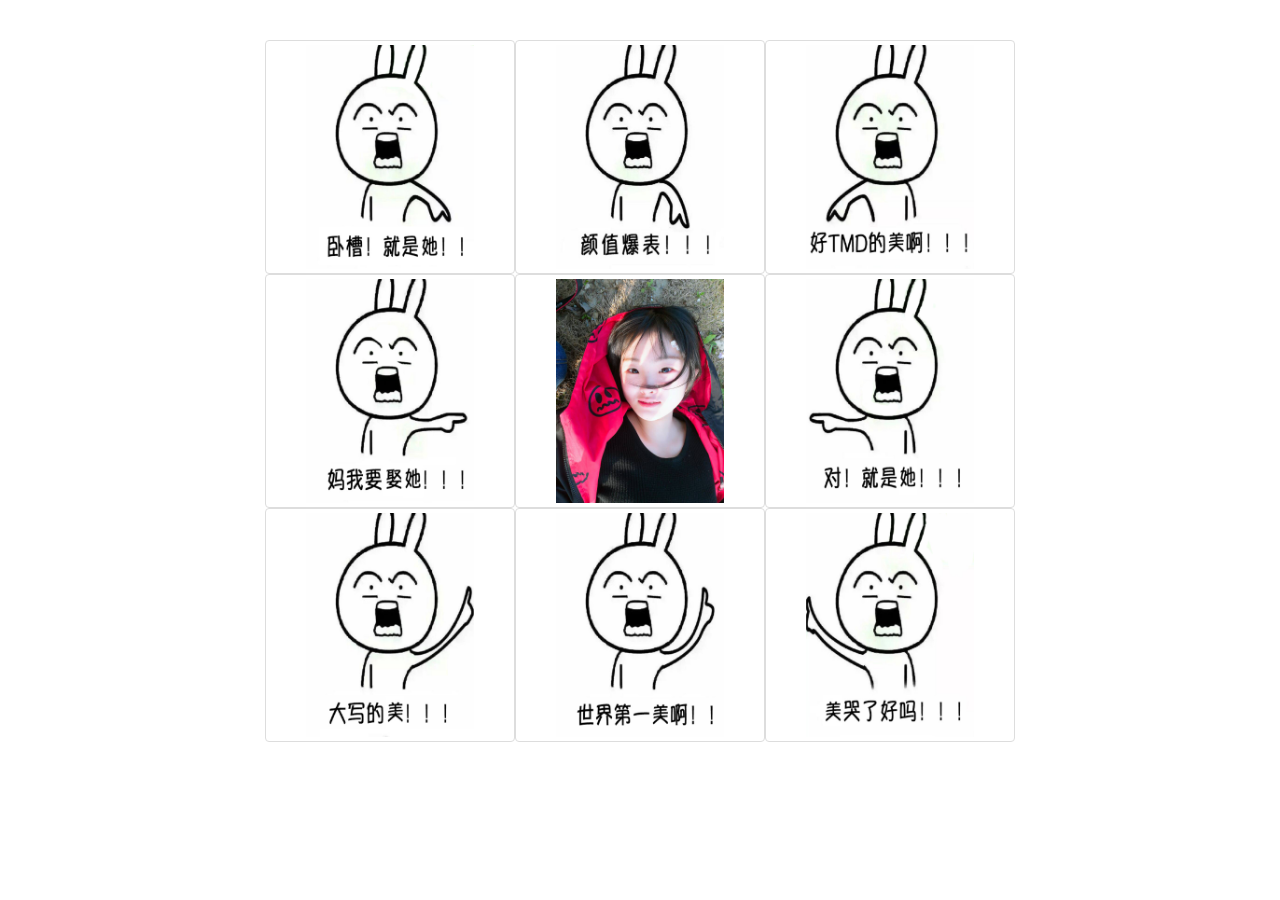
<file: index.html>
<!DOCTYPE HTML>
<html>
<head>
	<title>世界上最美的女人，是桐桐</title>
	<meta http-equiv="Content-Type" content="text/html; charset=utf-8" />
	<meta name="viewport" content="width=device-width, initial-scale=1, maximum-scale=1">
	<link href="css/bootstrap.min.css" rel="stylesheet" type="text/css"/>
	<link href="css/ohmygod.css" rel="stylesheet" type="text/css"/>

<script>
var _hmt = _hmt || [];
(function() {
  var hm = document.createElement("script");
  hm.src = "//hm.baidu.com/hm.js?e9e0ed8d2dd56059cc040dc1f05b7424";
  var s = document.getElementsByTagName("script")[0]; 
  s.parentNode.insertBefore(hm, s);
})();
</script>

</head>
<body>
	<div class="container">
		<div class="row">
			<div class="col-xs-4 col-md-4">
				<a href="" class="thumbnail">
					<img src="img/1.jpg" alt="...">
				</a>
			</div>
			<div class="col-xs-4 col-md-4">
				<a href="" class="thumbnail">
					<img src="img/2.jpg" alt="...">
				</a>
			</div>
			<div class="col-xs-4 col-md-4">
				<a href="" class="thumbnail">
					<img src="img/3.jpg" alt="...">
				</a>
			</div>
		</div>
		<div class="row">
			<div class="col-xs-4 col-md-4">
				<a href="" class="thumbnail">
					<img src="img/4.jpg" alt="...">
				</a>
			</div>
			<div class="col-xs-4 col-md-4">
				<a href="./loveu/iloveu.html" class="thumbnail">
					<img src="img/5.jpg" alt="...">
				</a>
			</div>
			<div class="col-xs-4 col-md-4">
				<a href="" class="thumbnail">
					<img src="img/6.jpg" alt="...">
				</a>
			</div>
		</div>
		<div class="row">
			<div class="col-xs-4 col-md-4">
				<a href="./love/index.html" class="thumbnail">
					<img src="img/7.jpg" alt="...">
				</a>
			</div>
			<div class="col-xs-4 col-md-4">
				<a href="" class="thumbnail">
					<img src="img/8.jpg" alt="...">
				</a>
			</div>
			<div class="col-xs-4 col-md-4">
				<a href="" class="thumbnail">
					<img src="img/9.jpg" alt="...">
				</a>
			</div>
		</div>
	</div>
</body>
</html>
</file>
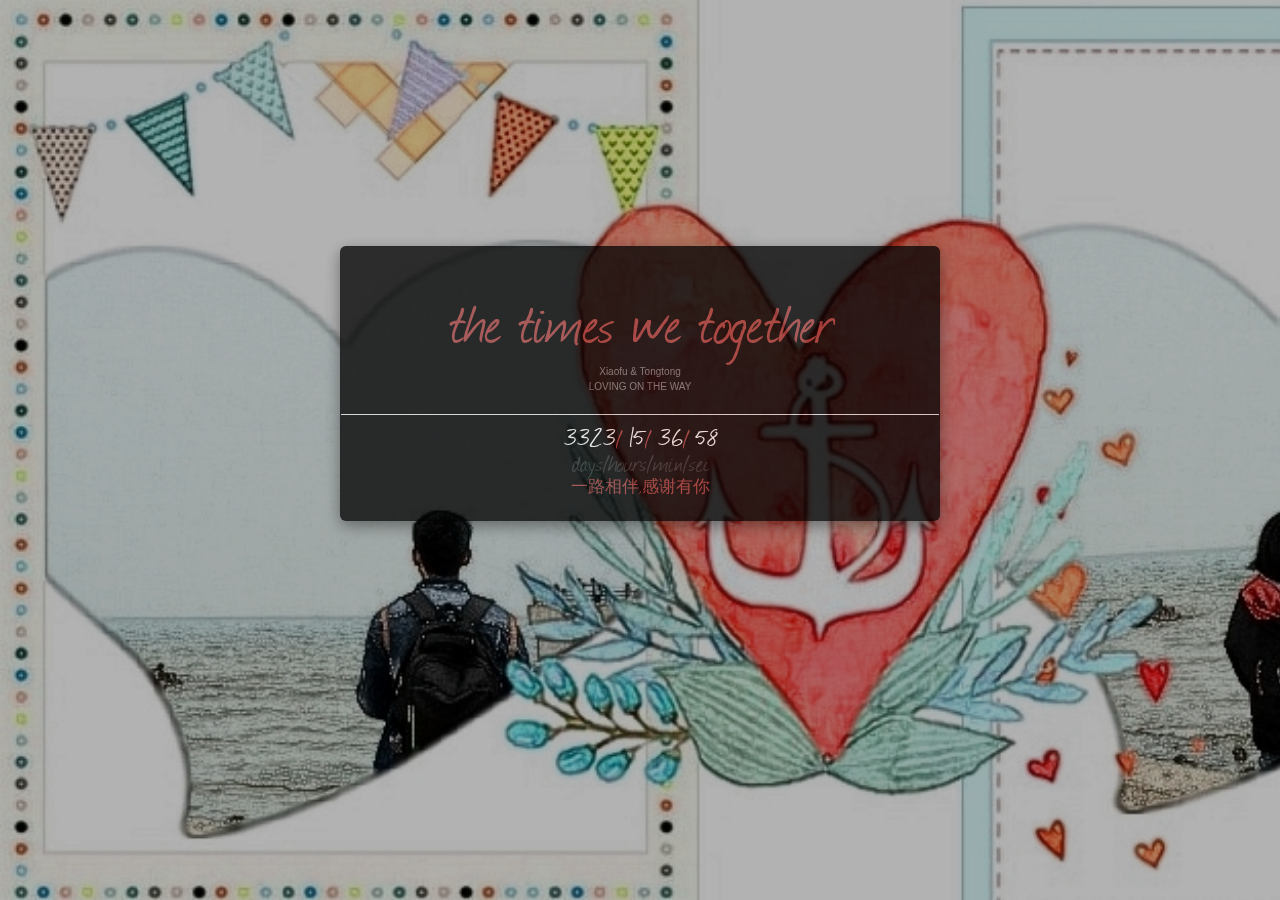
<file: loveu/iloveu.html>
<!DOCTYPE html>
<html lang="zh">
<head>
    <meta charset="UTF-8">
    <!--<meta name="viewport" content="width=device-width, initial-scale=1">-->
    <meta name="viewport" content="width=device-width,initial-scale=1.0, minimum-scale=1.0, maximum-scale=1.0, user-scalable=no">
    <title>Love between Us</title>
    <link rel="stylesheet" href="./css/bootstrap.min.css">
    <link rel="stylesheet" type="text/css" href="./css/main.css">
</head>

<body>
    <audio src="./music.mp3" autoplay="true" loop="loop"></audio>
    <div id="back">
        <div class="mask"></div>
        <!-- 设置展示的图片，github pages不能有后台程序只能一条一条手动添加了 囧 -->
        <div id="carousel"  class="carousel slide carousel-fade carousel-position">
            <div class="carousel-inner" style="width: 100%;height: 100%;" id="background">
                <div class="item active" style="width: 100%;height: 100%;">
                    <div style="width: 100%;height: 100%;background:url(./img/start.jpg);background-size: cover;"></div>
                </div>
                <div class="item" style="width: 100%;height: 100%;">
                    <div style="width: 100%;height: 100%;background-image: url(./img/background.jpg);background-size: cover;">
						<div style="text-align: center;">
						<img src = "./img/1.jpg" alt = "love"/>
						</div>
					</div>
                </div>
                <div class="item" style="width: 100%;height: 100%;">
                    <div style="width: 100%;height: 100%;background-image: url(./img/background.jpg);background-size: cover;">
						<div style="text-align: center;">
						<img src = "./img/2.jpg" alt = "love"/>
						</div>
					</div>
                </div>
                <div class="item" style="width: 100%;height: 100%;">
                    <div style="width: 100%;height: 100%;background-image: url(./img/background.jpg);background-size: cover;">
						<div style="text-align: center;">
						<img src = "./img/3.jpg" alt = "love"/>
						</div>
					</div>
                </div>
                <div class="item" style="width: 100%;height: 100%;">
                    <div style="width: 100%;height: 100%;background-image: url(./img/background.jpg);background-size: cover;">
						<div style="text-align: center;">
						<img src = "./img/4.jpg" alt = "love"  style="vertical-align:middle;" <!--style="position: absolute; left:50%; top: 50%;margin-left: -384px;margin-top: -288px;"-->/>
						</div>
					</div>
                </div>
                <div class="item" style="width: 100%;height: 100%;">
                    <div style="width: 100%;height: 100%;background-image: url(./img/background.jpg);background-size: cover;">
						<div style="text-align: center;">
						<img src = "./img/5.jpg" alt = "love"  style="margin: 0 auto"/>
						</div>
					</div>
                </div>
                <div class="item" style="width: 100%;height: 100%;">
                    <div style="width: 100%;height: 100%;background-image: url(./img/background.jpg);background-size: cover;">
						<div style="text-align: center;">
						<img src = "./img/6.jpg" alt = "love"  style="margin: 0 auto"/>
						</div>
					</div>
                </div>
                <div class="item" style="width: 100%;height: 100%;">
                    <div style="width: 100%;height: 100%;background-image: url(./img/background.jpg);background-size: cover;">
						<div style="text-align: center;">
						<img src = "./img/7.jpg" alt = "love"  style="margin: 0 auto"/></div>
					</div>
                </div>
                <div class="item" style="width: 100%;height: 100%;">
                    <div style="width: 100%;height: 100%;background-image: url(./img/background.jpg);background-size: cover;">
						<div style="text-align: center;">
						<img src = "./img/8.jpg" alt = "love"  style="margin: 0 auto"/></div>
					</div>
                </div>
                <div class="item" style="width: 100%;height: 100%;">
                    <div style="width: 100%;height: 100%;background-image: url(./img/background.jpg);background-size: cover;">
						<div style="text-align: center;">
						<img src = "./img/9.jpg" alt = "love"  style="margin: 0 auto"/></div>
					</div>
                </div>
                <div class="item" style="width: 100%;height: 100%;">
                    <div style="width: 100%;height: 100%;background-image: url(./img/background.jpg);background-size: cover;">
						<div style="text-align: center;">
						<img src = "./img/10.jpg" alt = "love"/></div>
					</div>
                </div>
                <div class="item" style="width: 100%;height: 100%;">
                    <div style="width: 100%;height: 100%;background-image: url(./img/background.jpg);background-size: cover;">
						<div style="text-align: center;">
						<img src = "./img/11.jpg" alt = "love"/></div>
					</div>
                </div>
                <div class="item" style="width: 100%;height: 100%;">
                    <div style="width: 100%;height: 100%;background-image: url(./img/background.jpg);background-size: cover;">
						<div style="text-align: center;">
						<img src = "./img/12.jpg" alt = "love"/></div>
					</div>
                </div>
                <div class="item" style="width: 100%;height: 100%;">
                    <div style="width: 100%;height: 100%;background-image: url(./img/background.jpg);background-size: cover;">
						<div style="text-align: center;">
						<img src = "./img/13.jpg" alt = "love" style="vertical-align:middle;" <!--style="position: absolute; left:50%; top: 50%;margin-left: -432px;margin-top: -288px;"-->/></div>
					</div>
                </div>
                <div class="item" style="width: 100%;height: 100%;">
                    <div style="width: 100%;height: 100%;background-image: url(./img/background.jpg);background-size: cover;">
						<div style="text-align: center;">
						<img src = "./img/14.jpg" alt = "love"/></div>
					</div>
                </div>
                <div class="item" style="width: 100%;height: 100%;">
                    <div style="width: 100%;height: 100%;background-image: url(./img/background.jpg);background-size: cover;">
						<div style="text-align: center;">
						<img src = "./img/15.jpg" alt = "love"/></div>
					</div>
                </div>
                <div class="item" style="width: 100%;height: 100%;">
                    <div style="width: 100%;height: 100%;background-image: url(./img/background.jpg);background-size: cover;">
						<div style="text-align: center;">
						<img src = "./img/16.jpg" alt = "love"/></div>
					</div>
                </div>
                <div class="item" style="width: 100%;height: 100%;">
                    <div style="width: 100%;height: 100%;background-image: url(./img/background.jpg);background-size: cover;">
						<div style="text-align: center;">
						<img src = "./img/17.jpg" alt = "love"/></div>
					</div>
                </div>
                <div class="item" style="width: 100%;height: 100%;">
                    <div style="width: 100%;height: 100%;background-image: url(./img/background.jpg);background-size: cover;">
						<div style="text-align: center;">
						<img src = "./img/18.jpg" alt = "love"/></div>
					</div>
                </div>
                <div class="item" style="width: 100%;height: 100%;">
                    <div style="width: 100%;height: 100%;background-image: url(./img/background.jpg);background-size: cover;">
						<div style="text-align: center;">
						<img src = "./img/19.jpg" alt = "love"/></div>
						
					</div>
                </div>
                <div class="item" style="width: 100%;height: 100%;">
                    <div style="width: 100%;height: 100%;background-image: url(./img/background.jpg);background-size: cover;">
						<div style="text-align: center;">
						<img src = "./img/20.jpg" alt = "love"/>
						</div>
					</div>
                </div>
                <div class="item" style="width: 100%;height: 100%;">
                    <div style="width: 100%;height: 100%;background-image: url(./img/background.jpg);background-size: cover;">
						<div style="text-align: center;">
						<img src = "./img/21.jpg" alt = "love" style="vertical-align:middle;" <!--style="position: absolute; left:50%; top: 50%;margin-left: -384px;margin-top: -288px;"-->/>
						</div>
					</div>
                </div>
                <div class="item" style="width: 100%;height: 100%;">
                    <div style="width: 100%;height: 100%;background-image: url(./img/background.jpg);background-size: cover;">
						<div style="text-align: center;">
						<img src = "./img/end.jpg" alt = "love"/>
						</div>
					</div>
                </div>
            </div>
        </div>
    </div>
    <div class="modal show" style="top:24%;">
        <div class="modal-dialog" style="opacity: .9">
            <div class="modal-content" style="opacity:.85">
                <div class="modal-header">
                    <h1 class="text-center" style="color: #A94442;font-family: 'JournalRegular', Arial, sans-serif;font-size: 7rem;">the times we together</h1>
                    <p class="text-center small-title">Xiaofu & Tongtong</p>
                    <p class="text-center small-title">LOVING ON THE WAY</p>
                </div>
                <div class="modal-body text-center" style="line-height: 1.5rem;font-family: 'JournalRegular', Arial, sans-serif;font-size: 3rem;">
                    <p>
                        <span id="day" class="time-font"></span><span style="color:#A94442">/&nbsp;</span><span id="hour" class="time-font"></span><span style="color:#A94442">/&nbsp;</span><span id="minute" class="time-font"></span><span style="color:#A94442">/&nbsp;</span><span id="second" class="time-font"></span>
                    </p>
                    <p>
                        days/hours/min/sec
                    </p>
                    <p class="text-center" style="color:#A94442;font-size: 17px" id="say"></p>
                </div>
            </div>
        </div>
    </div>
    <script type="text/javascript" src="./js/jquery-1.12.2.min.js"></script>
    <script type="text/javascript" src="./js/bootstrap.min.js"></script>
    <script type="text/javascript" src="./js/count-time.js"></script>
    <script>
    $(function() {
        //设置起始日期
        countTime('2017/06/20 03:00', 'day', 'hour', 'minute', 'second');
        var days = $('#day').text();

        // 设置标题
        if (parseInt(days / 365) != 0) {
            $(document).attr("title", "在一起" + parseInt(days / 365) + "年,感谢相伴。");
        } else if (parseInt(days / 30) != 0) {
            $(document).attr("title", "在一起" + parseInt(days / 30) + "个月,感谢相伴。");
        } else
            $(document).attr("title", "在一起" + days + "天,感谢相伴。");

        //设置每一张图片对应的文字
        var says = new Array(
            "一路相伴,感谢有你",
            "见到的你的第一张照片，就知道是你了",
            "从小你就是这么可爱",
            "开心姐妹花",
            "潍坊医学院，嘘，看，美女",
            "和你一样大的熊，还是你可爱",
            "俏皮的你",
            "千佛山，你是在等我吗",
            "你的微笑让我沉醉",
            "我这辈子，非你莫属",
            "你的微笑比棉花糖更甜",
            "嘿嘿，你打不到",
            "难道你会传说中的武功",
            "我的心里，小鹿乱撞",
            "春风十里不如你",
            "我的眼里只有你，记录点点滴滴",
            "我不想说永远，只希望每个明天你都在",
            "你能不能不要这么可爱(*╹▽╹*)",
            "可能时间刚刚好，你眼角带笑",
            "外面风大，跟我回家",
            "你的名字我将永远无法忘记",
            "熊在说：你咋这么好看",
            "时间不停，爱你不止，携子之手，白头偕老"
        );


        var start = function() {
            var index = 0;
            var rate = 6000;
            $('#say').text(says[(index++) % says.length]);
         	var _play = function () {
         		$('#say').hide();
                $('#say').text(says[(index++) % says.length]);
                $('#say').fadeToggle();
                $('#carousel').carousel('next');
         	};
            setInterval(_play, rate);
        }();

    });
    </script>
</body>

</html>
</file>
<file: css/ohmygod.css>
.col-xs-4{
	padding-left: 0px;
	padding-right: 0px;
}

.col-xs-4 a{
	margin-bottom: 0px;
}

.container {
	margin-top: 40px;
}
</file>
<file: loveu/css/main.css>
/*载入字体*/
  @font-face {
      font-family: 'JournalRegular';
      src: url('../fonts/journal-webfont.eot');
      src: url('../fonts/journal-webfont_162a16fe.eot') format('embedded-opentype'), url('../fonts/journal-webfont.woff') format('woff'), url('../fonts/journal-webfont.ttf') format('truetype'), url('./fonts/journal-webfont.svg') format('svg');
      font-weight: normal;
      font-style: normal;
  }
  
  .carousel-fade .carousel-inner .item {
      opacity: 0;
      -webkit-transition-property: opacity;
      -moz-transition-property: opacity;
      -ms-transition-property: opacity;
      -o-transition-property: opacity;
      transition-property: opacity;
  }
  
  .carousel-fade .carousel-inner .active {
      opacity: 1;
  }
  
  .carousel-fade .carousel-inner .active.left,
  .carousel-fade .carousel-inner .active.right {
      left: 0;
      opacity: 0;
  }
  
  .carousel-fade .carousel-inner .next.left,
  .carousel-fade .carousel-inner .prev.right {
      opacity: 1;
  }
  
  .carousel-position {
      position: absolute;
      left: 0;
      top: 0;
      width: 100%;
      height: 100%;
      z-index: 1;
  }
  
  .mask {
      position: absolute;
      left: 0;
      top: 0;
      width: 100%;
      height: 100%;
      z-index: 2;
      opacity: .3;
      background-color: black;
  }
  
  .front {
      border: 5px solid red;
      width: 100%;
      height: 100%;
  }
  
  .container {
      position: absolute;
      width: 100%;
      height: 100%;
      z-index: 3;
  }
  
  .small-title {
      color: gray;
      line-height: 0.5rem;
      font-size: 10px;
  }
  
  .modal-content {
      background: #040404;
  }
  
  .time-font {
      color: #fff;
  }
</file>
